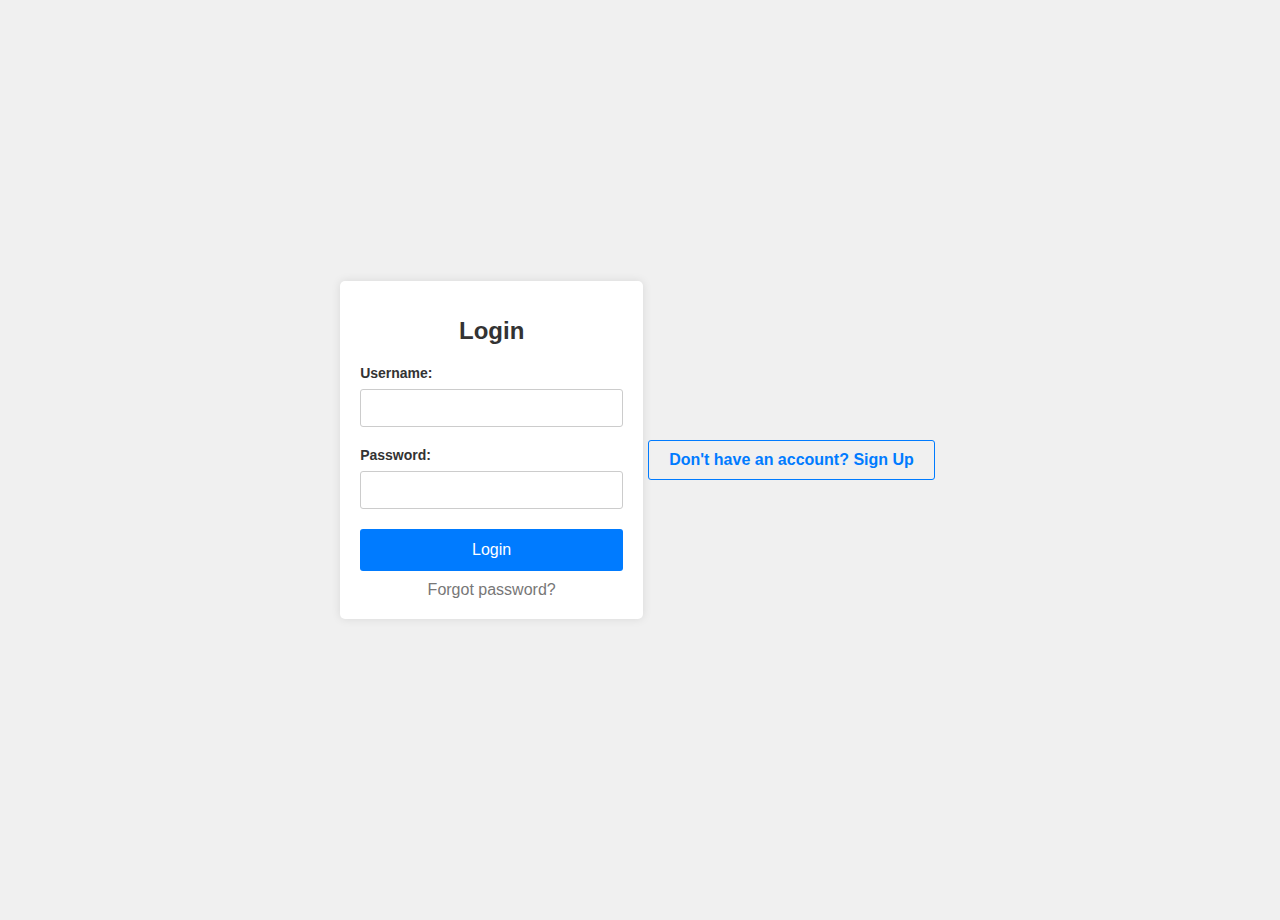
<file: index.html>
<!DOCTYPE html>
<html lang="en">
<head>
    <meta charset="UTF-8">
    <meta name="viewport" content="width=device-width, initial-scale=1.0">
    <title>Login</title>
    <link rel="stylesheet" href="login.css">
</head>
<body>
    <div class="container">
        <div id="loginFormContainer">
            <h1>Login</h1>
            <form id="loginForm">
                <label for="loginUsername">Username:</label>
                <input type="text" id="loginUsername" name="loginUsername" required>

                <label for="loginPassword">Password:</label>
                <input type="password" id="loginPassword" name="loginPassword" required>

                <button type="submit">Login</button>
            </form>
            <div id="loginMessage"></div>
            <div class="forgot-password">
                <a href="forgot_password.html">Forgot password?</a>
            </div>
        </div>
    </div>
    <div class="navigation">
        <a href="signup.html">Don't have an account? Sign Up</a>
    </div>
    <script src="script.js"></script>
</body>
</html>
</file>
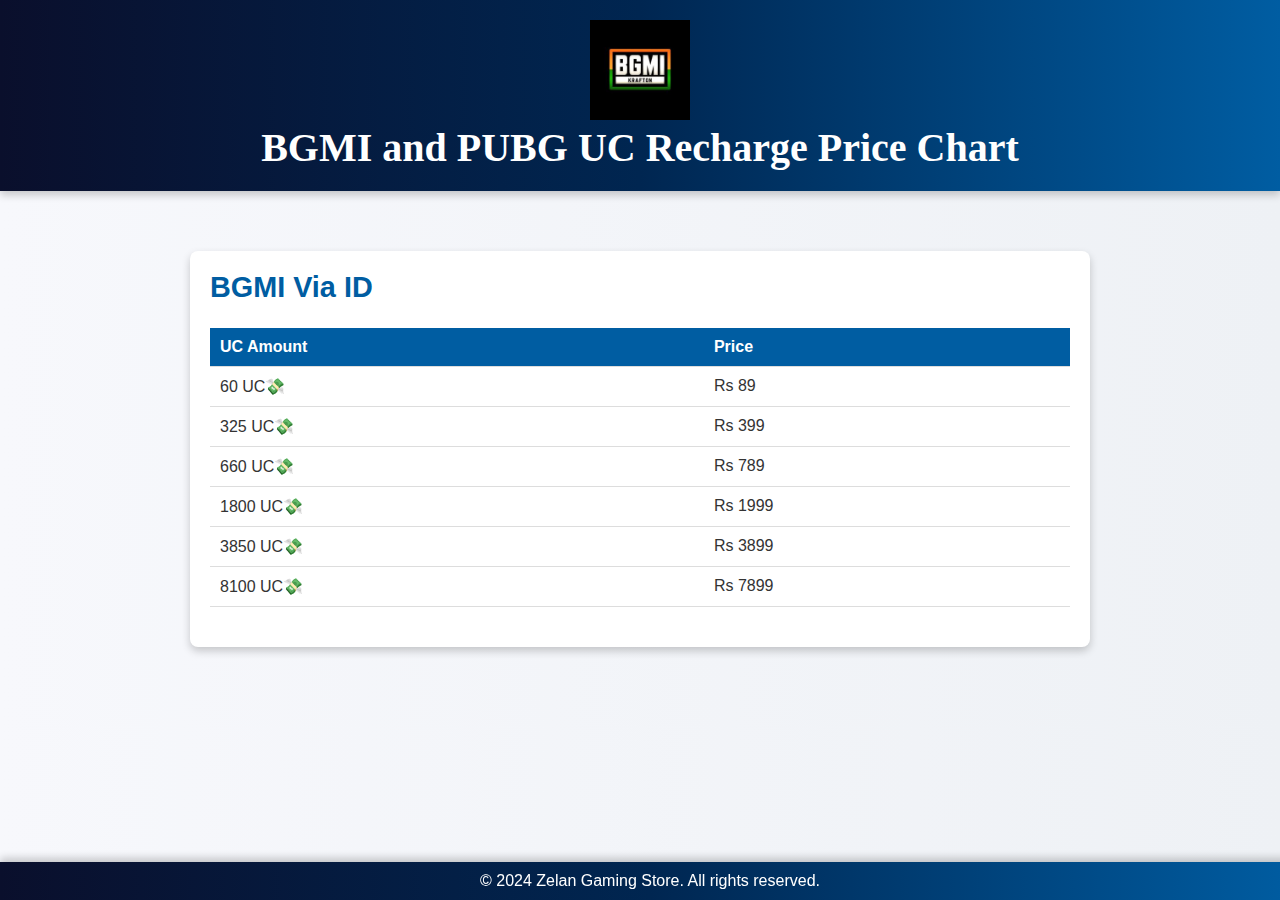
<file: bgmi (2).html>
<!DOCTYPE html>
<html lang="en">
<head>
  <meta charset="UTF-8">
  <meta name="viewport" content="width=device-width, initial-scale=1.0">
  <title>BGMI UC Recharge Price Chart</title>
  <link rel="stylesheet" type="text/css" href="bgmicss.css">
</head>
<body>
  <header>
    <img src="bgmi.jpg" alt="BGMI">
    <h1>BGMI and PUBG UC Recharge Price Chart</h1>
  </header>
  
  <main>
   
    <section>
      <h2> BGMI Via ID</h2>
      <table>
        <thead>
          <tr>
            <th>UC Amount</th>
            <th>Price</th>
          </tr>
        </thead>
        <tbody>
          <tr>
            <td>60 UC💸</td>
            <td>Rs 89</td>
          </tr>
          <tr>
            <td>325 UC💸</td>
            <td>Rs 399</td>
          </tr>
          <tr>
            <td>660 UC💸</td>
            <td>Rs 789</td>
          </tr>
          <tr>
            <td>1800 UC💸</td>
            <td>Rs 1999</td>
          </tr>
          <tr>
            <td>3850 UC💸</td>
            <td>Rs 3899</td>
          </tr>
          <tr>
            <td>8100 UC💸</td>
            <td>Rs 7899</td>
          </tr>
        </tbody>
      </table>
    </section>
  </main>

  <footer>
    <p>&copy; 2024 Zelan Gaming Store. All rights reserved.</p>
  </footer>
</body>
</html>
</file>
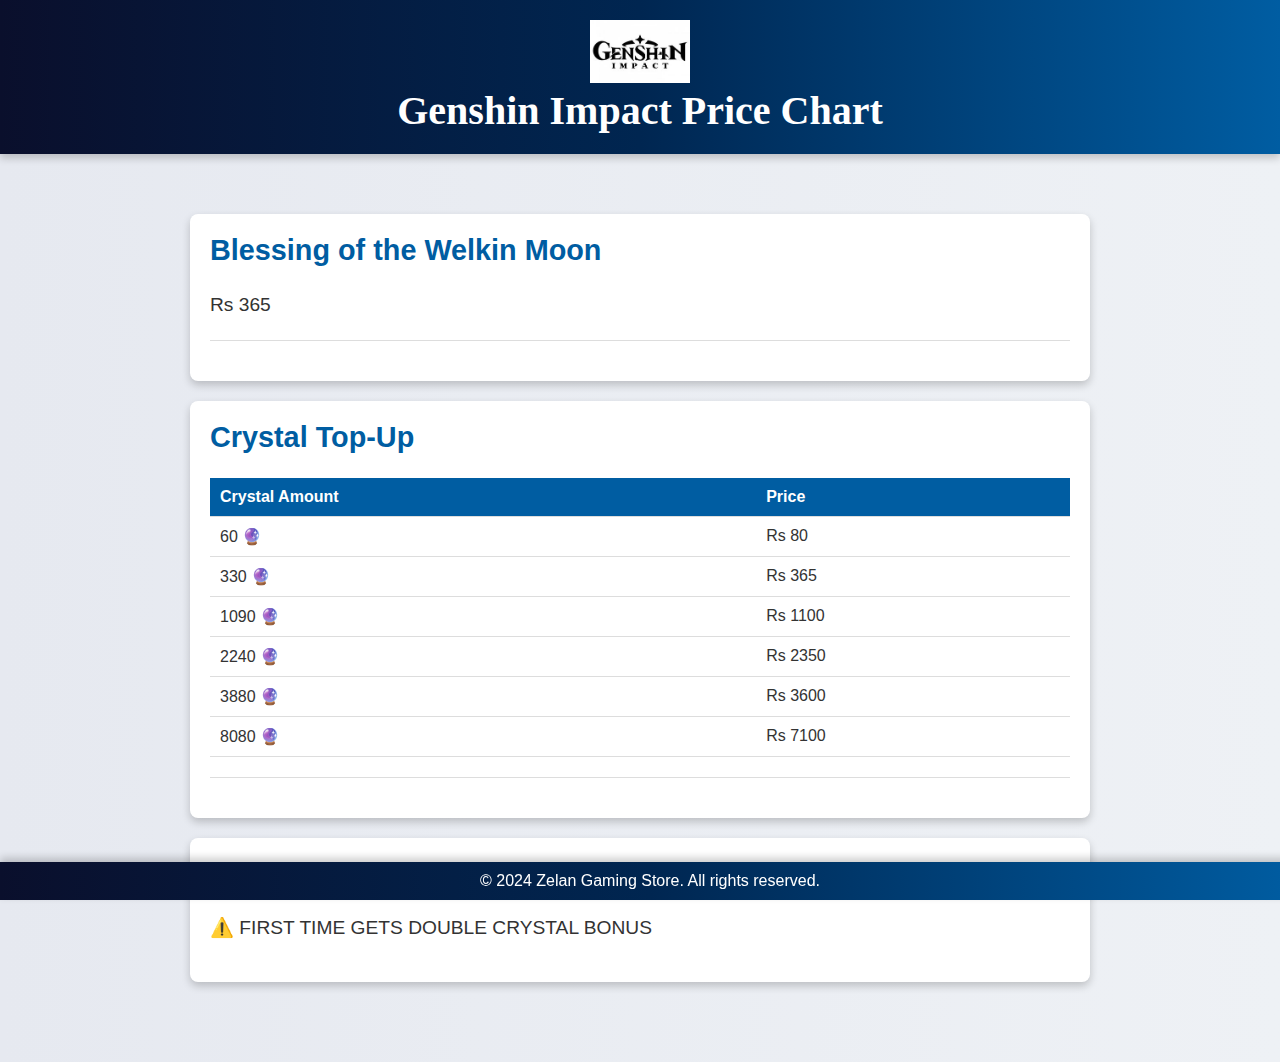
<file: Genshin Impact.html>
<!DOCTYPE html>
<html lang="en">
<head>
  <meta charset="UTF-8">
  <meta name="viewport" content="width=device-width, initial-scale=1.0">
  <title>Genshin Impact Price Chart</title>
  <link rel="stylesheet" type="text/css" href="genscss.css">
</head>
<body>
  <header>
    <img src="genshin.jpg" alt="Genshin Impact">
    <h1>Genshin Impact Price Chart</h1>
  </header>
  
  <main>
    <section>
      <h2>Blessing of the Welkin Moon</h2>
      <p>Rs 365</p>
      <hr>
    </section>

    <section>
      <h2>Crystal Top-Up</h2>
      <table>
        <thead>
          <tr>
            <th>Crystal Amount</th>
            <th>Price</th>
          </tr>
        </thead>
        <tbody>
          <tr>
            <td>60 🔮</td>
            <td>Rs 80</td>
          </tr>
          <tr>
            <td>330 🔮</td>
            <td>Rs 365</td>
          </tr>
          <tr>
            <td>1090 🔮</td>
            <td>Rs 1100</td>
          </tr>
          <tr>
            <td>2240 🔮</td>
            <td>Rs 2350</td>
          </tr>
          <tr>
            <td>3880 🔮</td>
            <td>Rs 3600</td>
          </tr>
          <tr>
            <td>8080 🔮</td>
            <td>Rs 7100</td>
          </tr>
        </tbody>
      </table>
      <hr>
    </section>

    <section>
      <h2>Note</h2>
      <p>⚠️ FIRST TIME GETS DOUBLE CRYSTAL BONUS</p>
    </section>
  </main>

  <footer>
    <p>&copy; 2024 Zelan Gaming Store. All rights reserved.</p>
  </footer>
</body>
</html>
</file>
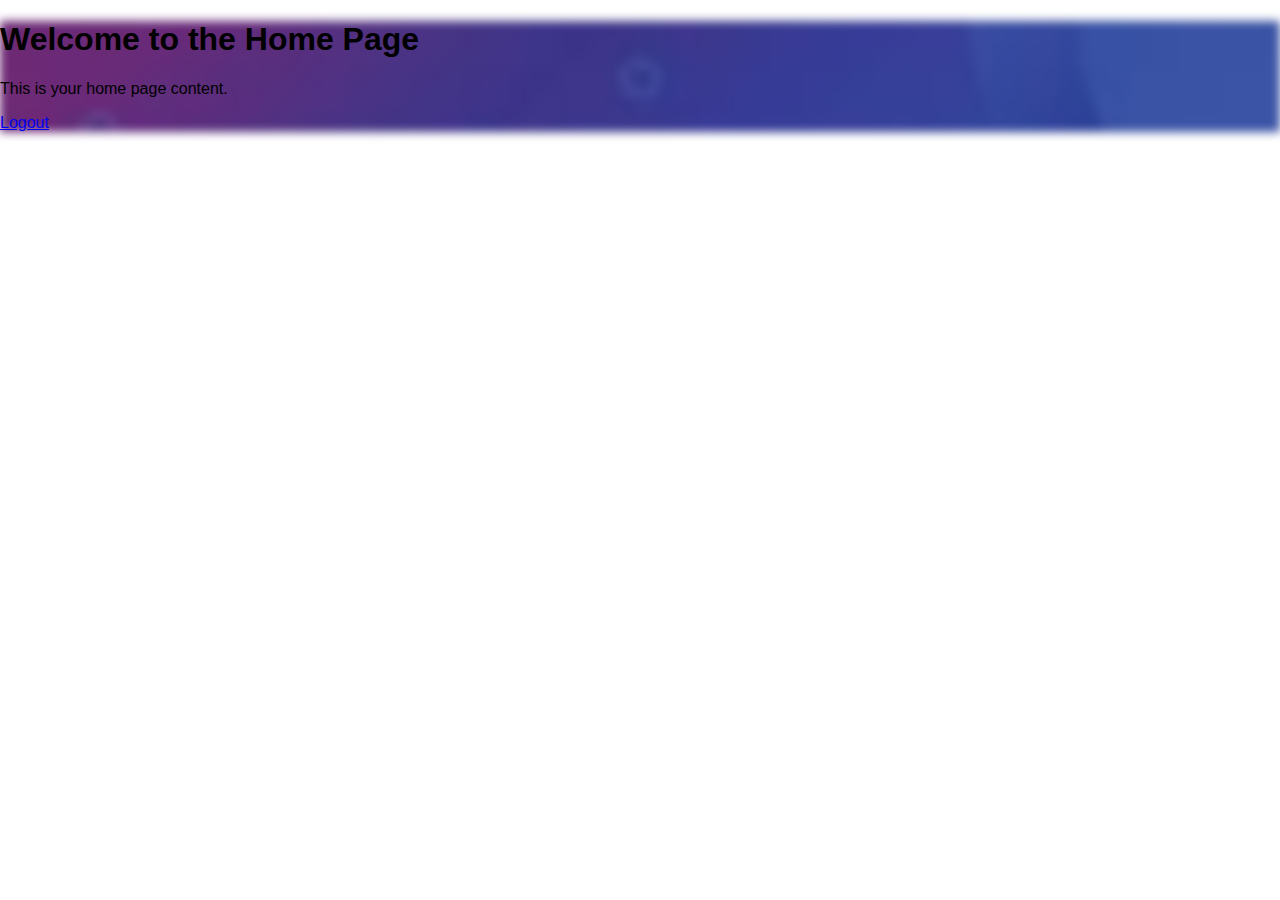
<file: home.html>
<!DOCTYPE html>
<html lang="en">
<head>
    <meta charset="UTF-8">
    <meta name="viewport" content="width=device-width, initial-scale=1.0">
    <title>Home</title>
    <link rel="stylesheet" href="styles.css">
</head>
<body>
    <div class="container">
        <h1>Welcome to the Home Page</h1>
        <p>This is your home page content.</p>
        <a href="login.html">Logout</a>
    </div>
</body>
</html>
</file>
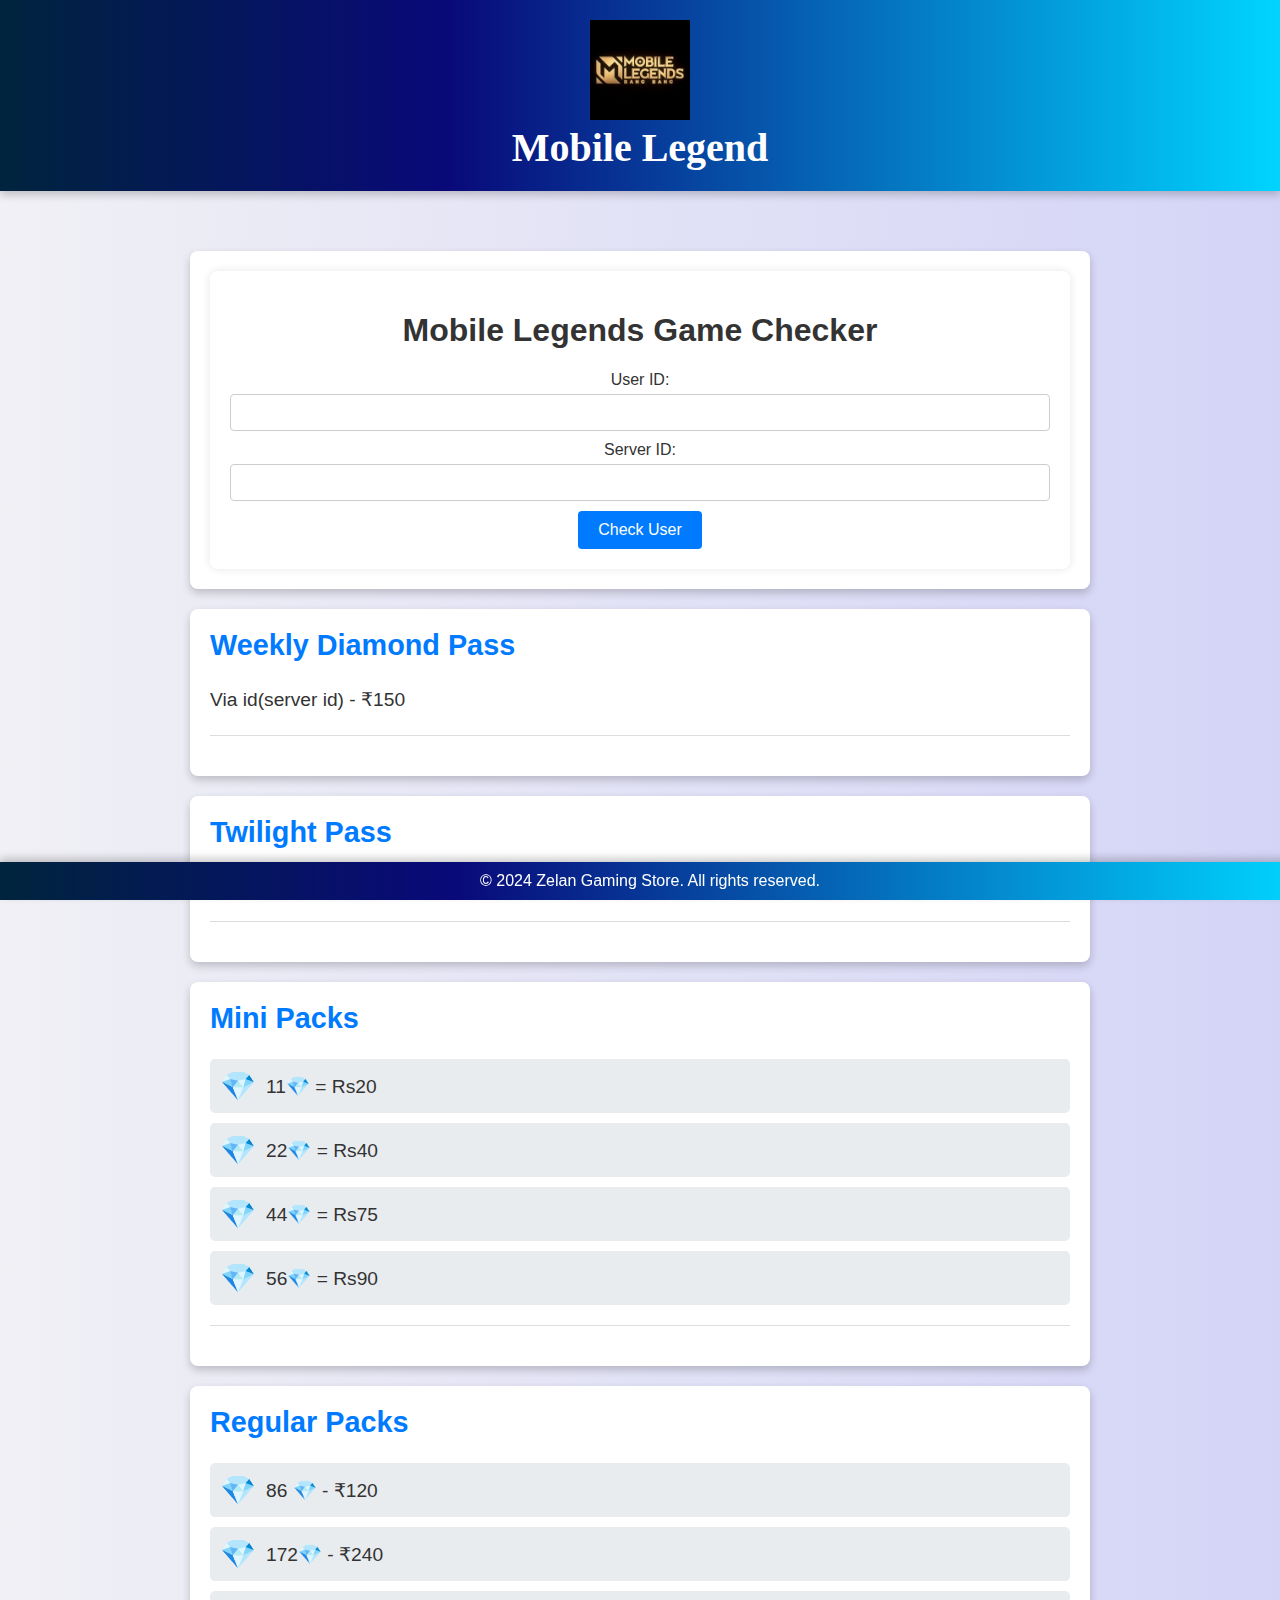
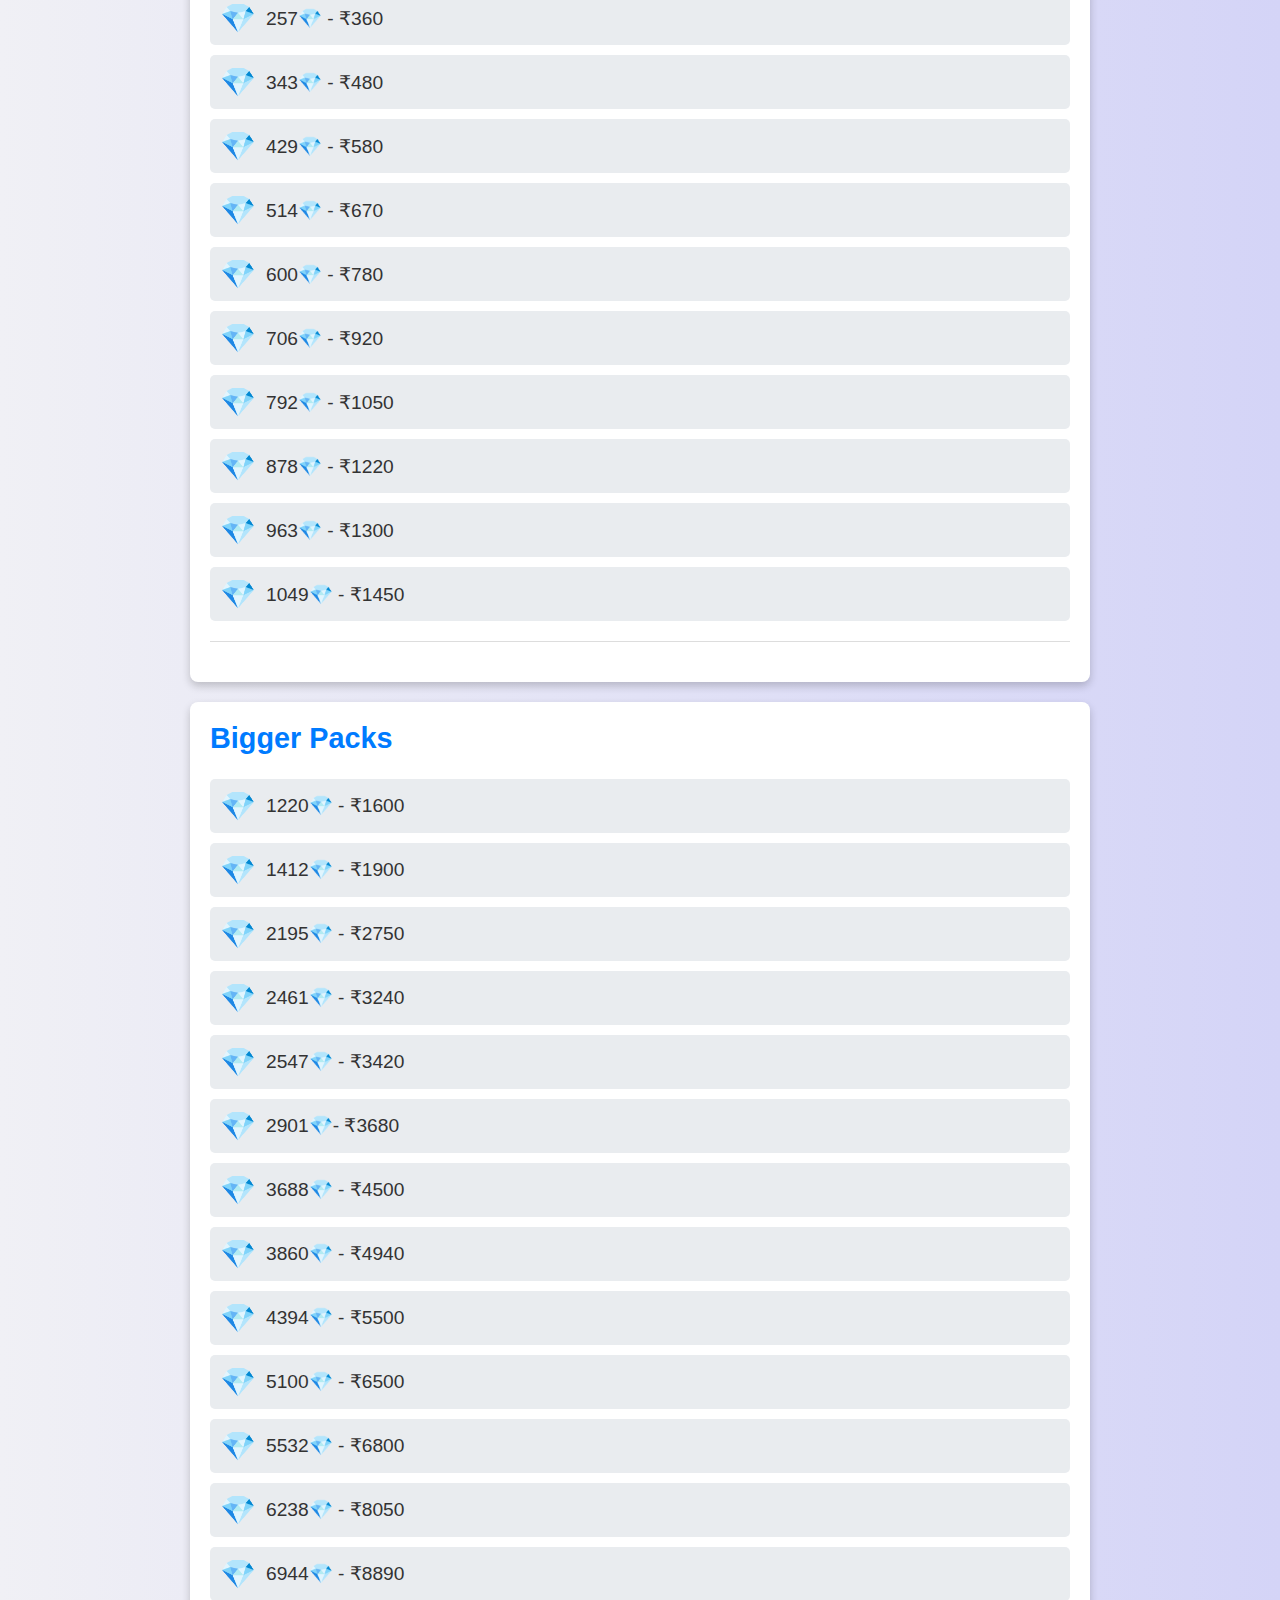
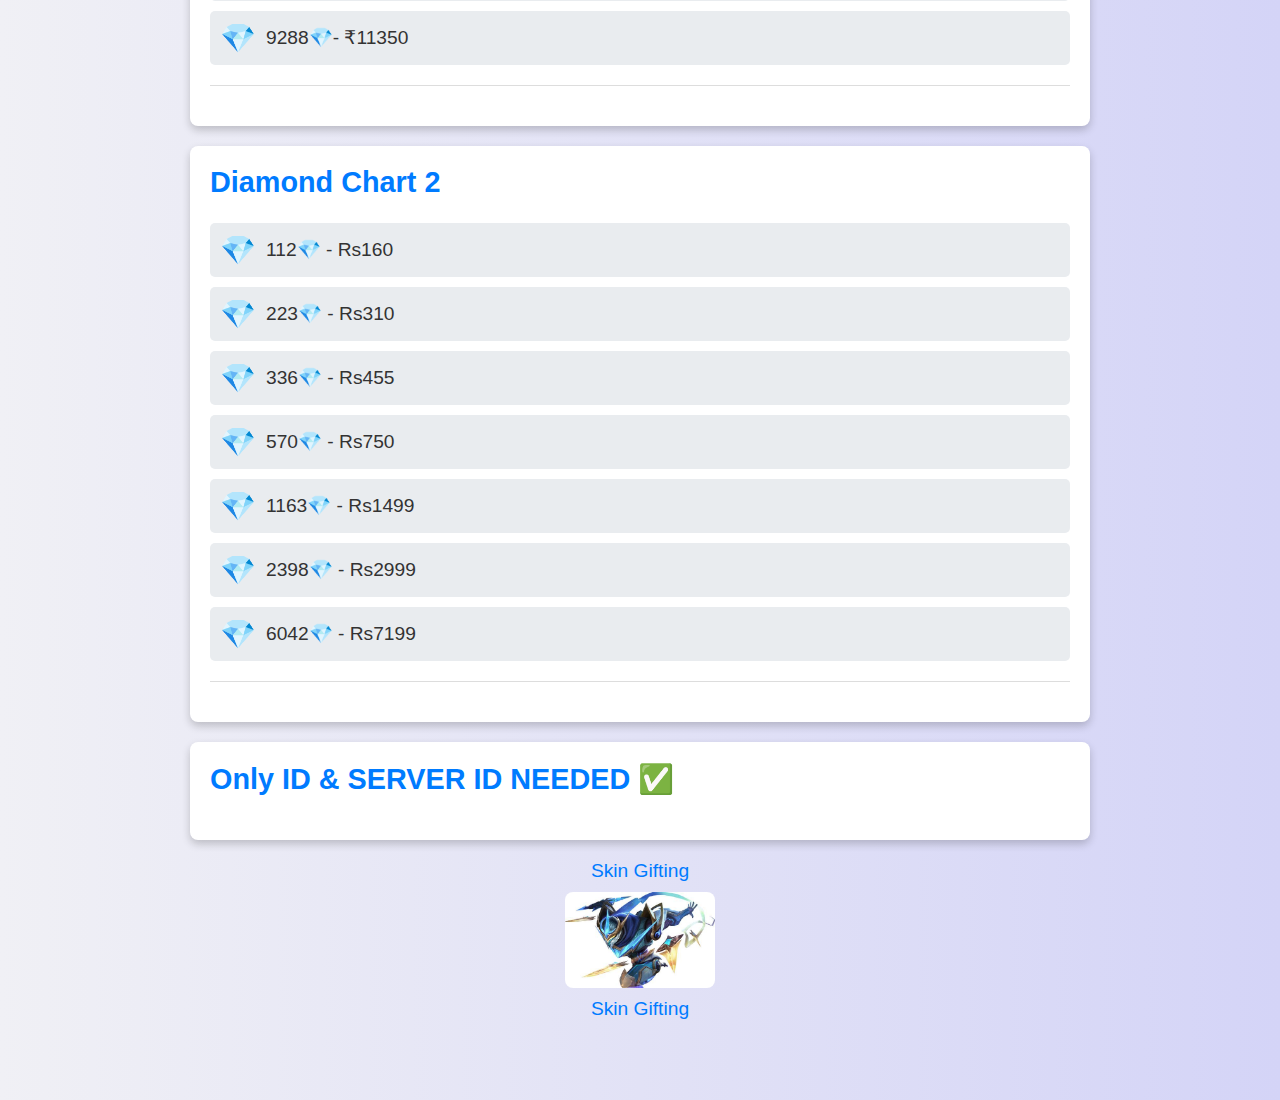
<file: mobile legend.html>
<!DOCTYPE html>
<html lang="en">
<head>
  <meta charset="UTF-8">
  <meta name="viewport" content="width=device-width, initial-scale=1.0">
  <title>Mobile Legends</title>
  <link rel="stylesheet" type="text/css" href="lop.css">
</head>
<body>
  <header>
    <img src="ml.jpg" alt="mobile legend"><h1>Mobile Legend</h1>
  </header>
  
  <main>
    <section>
      <div class="container">
        <h1>Mobile Legends Game Checker</h1>
        <form id="gameCheckerForm">
            <label for="userId">User ID:</label>
            <input type="text" id="userId" name="userId" required>

            <label for="serverId">Server ID:</label>
            <input type="text" id="serverId" name="serverId" required>

            <button type="submit">Check User</button>
        </form>
        <div id="result"></div>
    </div>
    </section>

    <section>
      <h2>Weekly Diamond Pass</h2>
      <p>Via id(server id) - ₹150</p>
      <hr>
    </section>

    <section>
      <h2>Twilight Pass</h2>
      <p>Twilight Pass = Rs770</p>
      <hr>
    </section>

    <section>
      <h2>Mini Packs</h2>
      <ul>
        <li>11💎 = Rs20</li>
        <li>22💎 = Rs40</li>
        <li>44💎 = Rs75</li>
        <li>56💎 = Rs90</li>
      </ul>
      <hr>
    </section>

    <section>
      <h2>Regular Packs</h2>
      <ul>
        <li>86 💎 - ₹120</li>
        <li>172💎 - ₹240</li>
        <li>257💎 - ₹360</li>
        <li>343💎 - ₹480</li>
        <li>429💎 - ₹580</li>
        <li>514💎 - ₹670</li>
        <li>600💎 - ₹780</li>
        <li>706💎 - ₹920</li>
        <li>792💎 - ₹1050</li>
        <li>878💎 - ₹1220</li>
        <li>963💎 - ₹1300</li>
        <li>1049💎 - ₹1450</li>
      </ul>
      <hr>
    </section>

    <section>
      <h2>Bigger Packs</h2>
      <ul>
        <li>1220💎 - ₹1600</li>
        <li>1412💎 - ₹1900</li>
        <li>2195💎 - ₹2750</li>
        <li>2461💎 - ₹3240</li>
        <li>2547💎 - ₹3420</li>
        <li>2901💎- ₹3680</li>
        <li>3688💎 - ₹4500</li>
        <li>3860💎 - ₹4940</li>
        <li>4394💎 - ₹5500</li>
        <li>5100💎 - ₹6500</li>
        <li>5532💎 - ₹6800</li>
        <li>6238💎 - ₹8050</li>
        <li>6944💎 - ₹8890</li>
        <li>9288💎- ₹11350</li>
      </ul>
      <hr>
    </section>

    <section>
      <h2>Diamond Chart 2</h2>
      <ul>
        <li>112💎 - Rs160</li>
        <li>223💎 - Rs310</li>
        <li>336💎 - Rs455</li>
        <li>570💎 - Rs750</li>
        <li>1163💎 - Rs1499</li>
        <li>2398💎 - Rs2999</li>
        <li>6042💎 - Rs7199</li>
      </ul>
      <hr>
    </section>
    

    <section>
      <h2>Only ID & SERVER ID NEEDED ✅</h2>
    </section>

    
    <a href="skin gifting.html" class="skin-link">Skin Gifting<img src="skin.jpg" class="skinp"> Skin Gifting</a>

  </main>
  <script src="idcheck.js"></script>

  <footer>
    <p>&copy; 2024 Zelan Gaming Store. All rights reserved.</p>
  </footer>
</body>
</html>
</file>
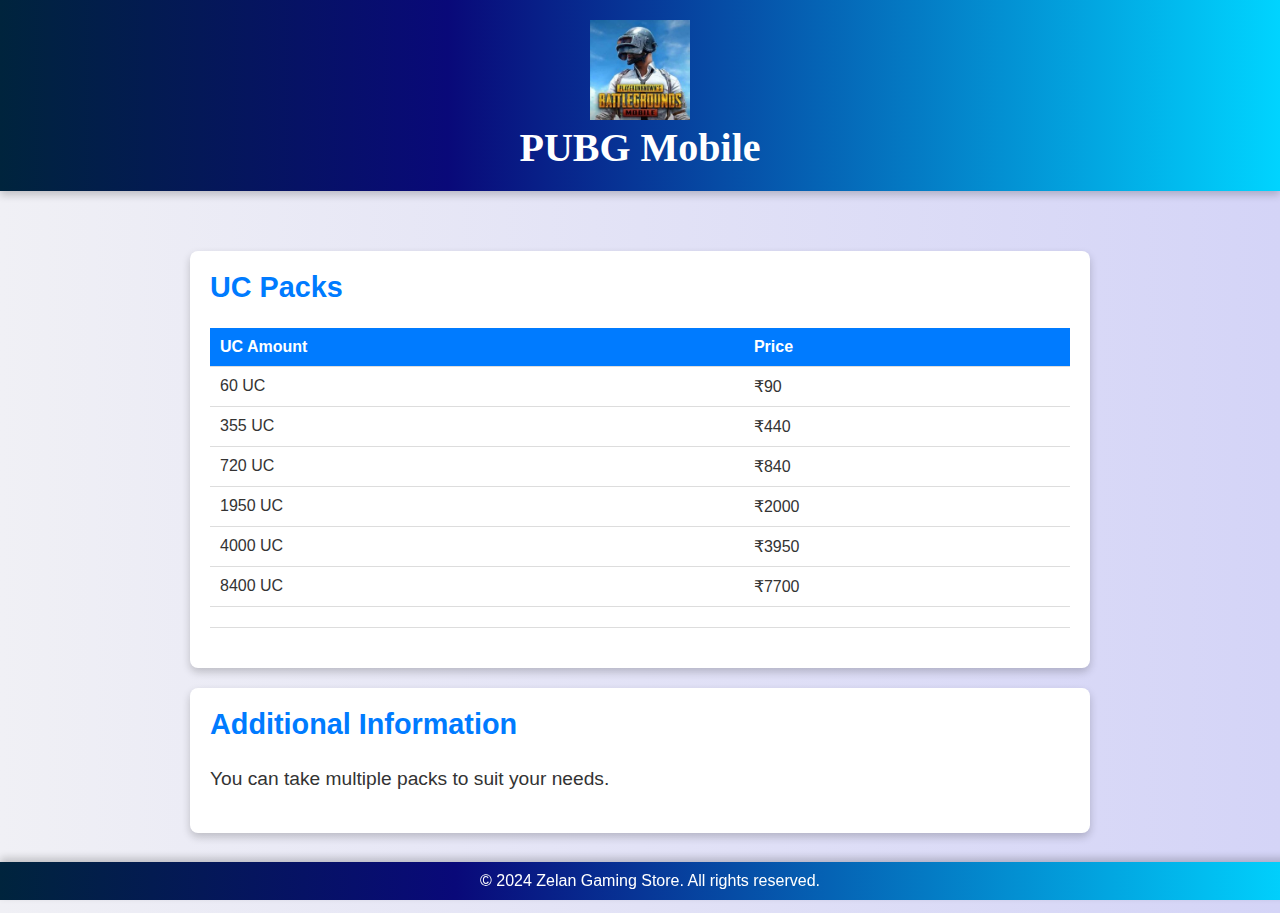
<file: pubg.html>
<!DOCTYPE html>
<html lang="en">
<head>
  <meta charset="UTF-8">
  <meta name="viewport" content="width=device-width, initial-scale=1.0">
  <title>Pubg Mobile</title>
  <link rel="stylesheet" type="text/css" href="pubcss.css">
</head>
<body>
  <header>
    <img src="pubg.jpg" alt="PUBG"><h1>PUBG Mobile</h1>
  </header>

  <main>
    <section>
      <h2>UC Packs</h2>
      <table>
        <thead>
          <tr>
            <th>UC Amount</th>
            <th>Price</th>
          </tr>
        </thead>
        <tbody>
          <tr>
            <td>60 UC</td>
            <td>₹90</td>
          </tr>
          <tr>
            <td>355 UC</td>
            <td>₹440</td>
          </tr>
          <tr>
            <td>720 UC</td>
            <td>₹840</td>
          </tr>
          <tr>
            <td>1950 UC</td>
            <td>₹2000</td>
          </tr>
          <tr>
            <td>4000 UC</td>
            <td>₹3950</td>
          </tr>
          <tr>
            <td>8400 UC</td>
            <td>₹7700</td>
          </tr>
        </tbody>
      </table>
      <hr>
    </section>

    <section>
      <h2>Additional Information</h2>
      <p>You can take multiple packs to suit your needs.</p>
    </section>
  </main>

  <footer>
    <p>&copy; 2024 Zelan Gaming Store. All rights reserved.</p>
  </footer>
</body>
</html>
</file>
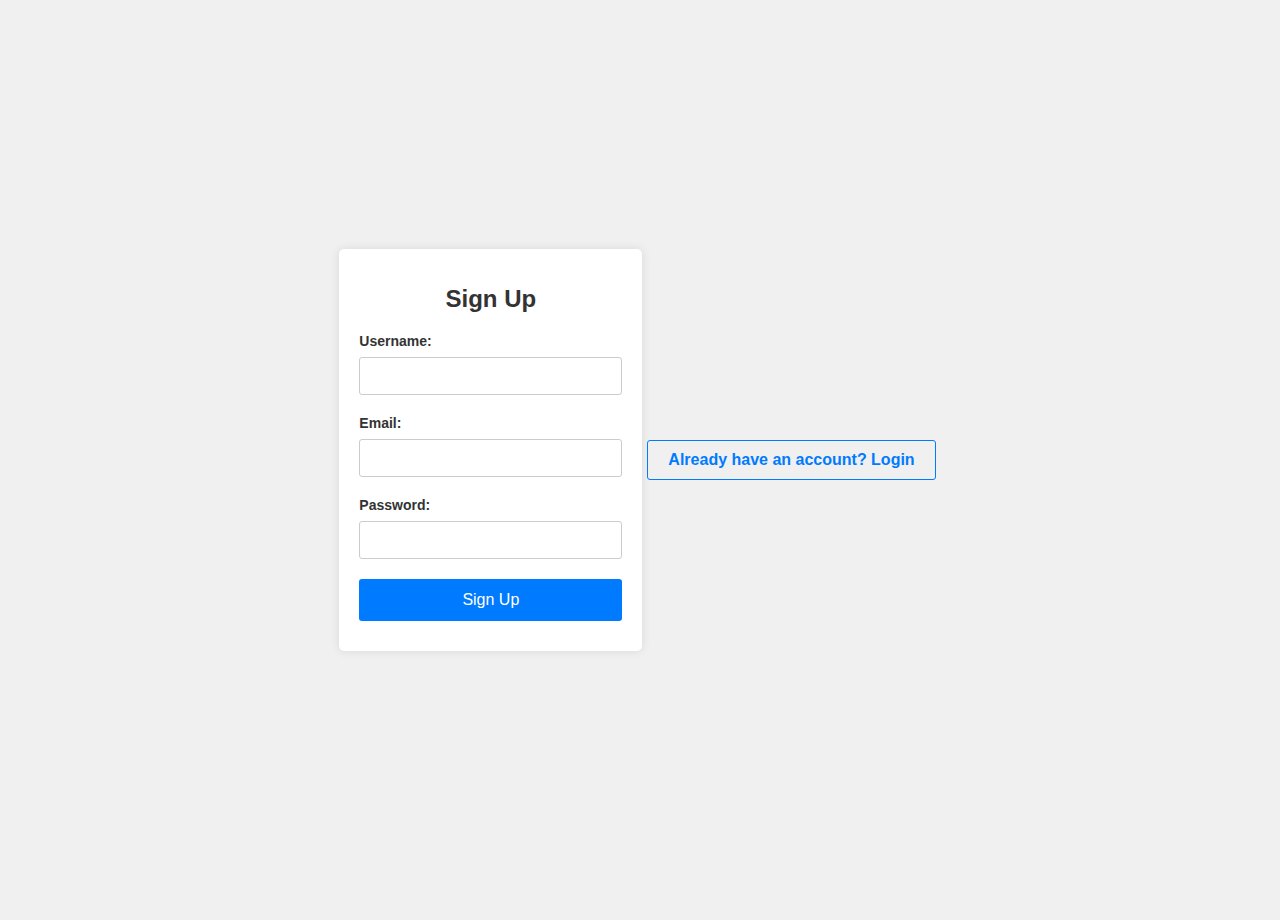
<file: signup.html>
<!DOCTYPE html>
<html lang="en">
<head>
    <meta charset="UTF-8">
    <meta name="viewport" content="width=device-width, initial-scale=1.0">
    <title>Sign Up</title>
    <link rel="stylesheet" href="login.css">
</head>
<body>
    <div class="container">
        <div id="signupFormContainer">
            <h1>Sign Up</h1>
            <form id="signupForm">
                <label for="signupUsername">Username:</label>
                <input type="text" id="signupUsername" name="signupUsername" required>

                <label for="signupEmail">Email:</label>
                <input type="email" id="signupEmail" name="signupEmail" required>

                <label for="signupPassword">Password:</label>
                <input type="password" id="signupPassword" name="signupPassword" required>

                <button type="submit">Sign Up</button>
            </form>
            <div id="signupMessage"></div>
        </div>
    </div>
    <div class="navigation">
        <a href="index.html">Already have an account? Login</a>
    </div>
    <script src="script.js"></script>
</body>
</html>
</file>
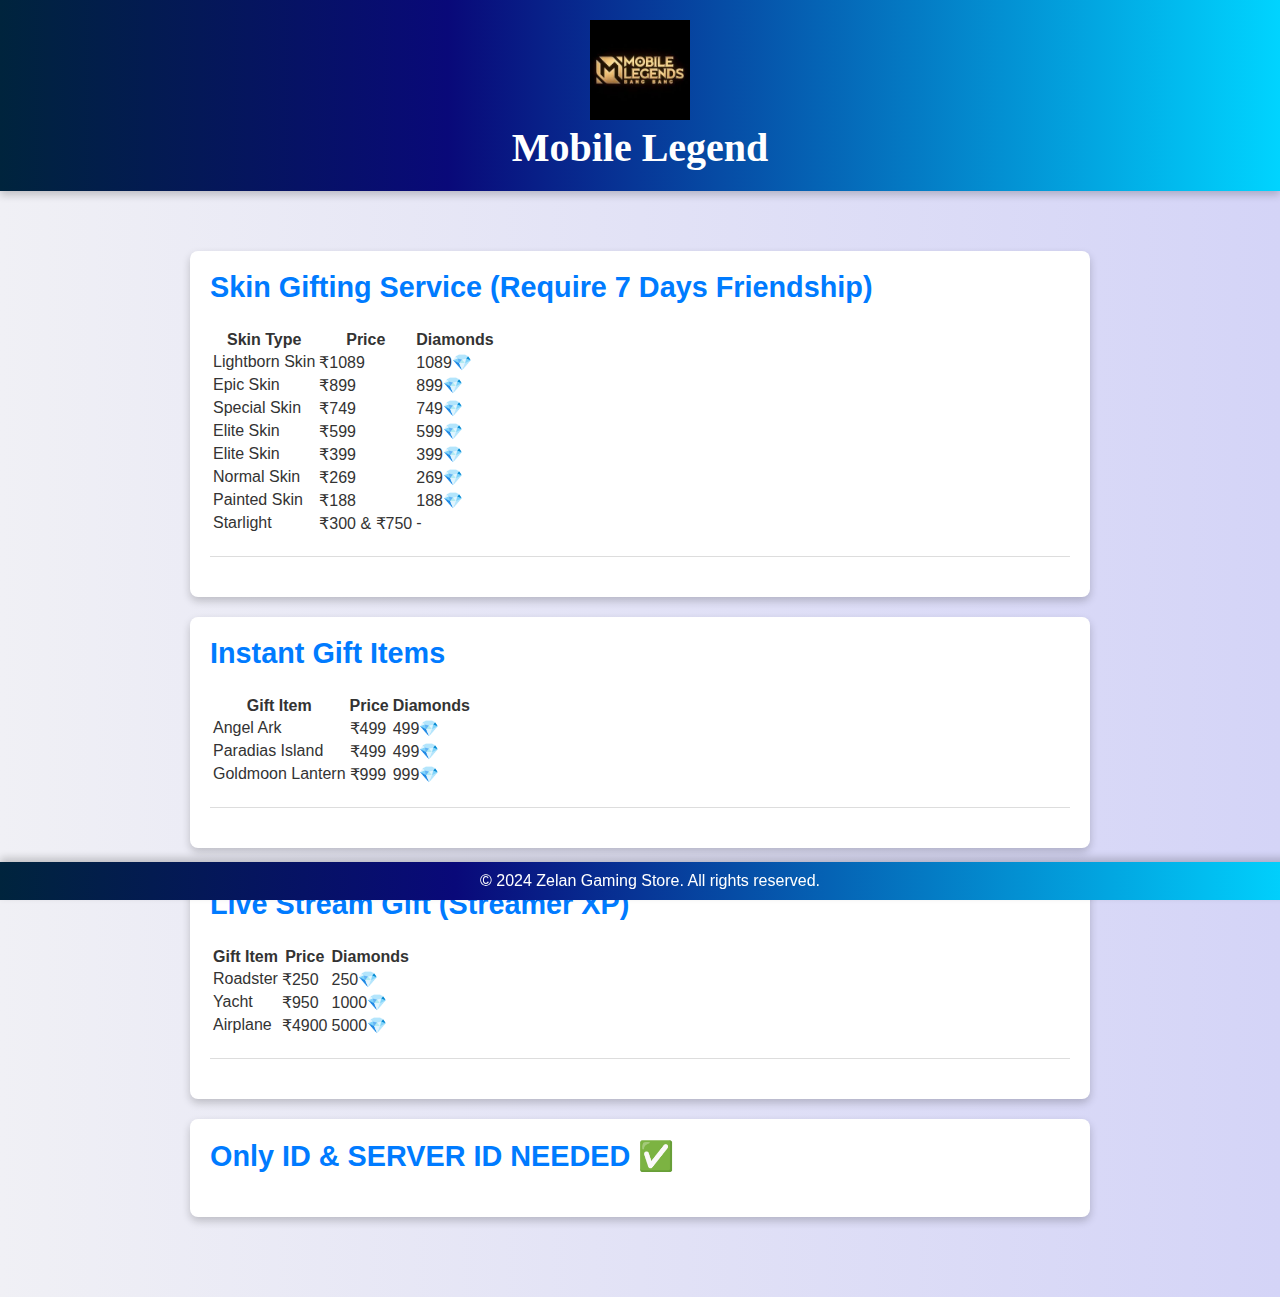
<file: skin gifting.html>
<!DOCTYPE html>
<html lang="en">
<head>
  <meta charset="UTF-8">
  <meta name="viewport" content="width=device-width, initial-scale=1.0">
  <title>Skin Gifting Service Price Chart</title>
  <link rel="stylesheet" type="text/css" href="lop.css">
</head>
<body>
  <header>
    <img src="ml.jpg" alt="mobile legend"><h1>Mobile Legend</h1>
  </header>
  
  <main>
    <section>
      <h2>Skin Gifting Service (Require 7 Days Friendship)</h2>
      <table>
        <thead>
          <tr>
            <th>Skin Type</th>
            <th>Price</th>
            <th>Diamonds</th>
          </tr>
        </thead>
        <tbody>
          <tr>
            <td>Lightborn Skin</td>
            <td>₹1089</td>
            <td>1089💎</td>
          </tr>
          <tr>
            <td>Epic Skin</td>
            <td>₹899</td>
            <td>899💎</td>
          </tr>
          <tr>
            <td>Special Skin</td>
            <td>₹749</td>
            <td>749💎</td>
          </tr>
          <tr>
            <td>Elite Skin</td>
            <td>₹599</td>
            <td>599💎</td>
          </tr>
          <tr>
            <td>Elite Skin</td>
            <td>₹399</td>
            <td>399💎</td>
          </tr>
          <tr>
            <td>Normal Skin</td>
            <td>₹269</td>
            <td>269💎</td>
          </tr>
          <tr>
            <td>Painted Skin</td>
            <td>₹188</td>
            <td>188💎</td>
          </tr>
          <tr>
            <td>Starlight</td>
            <td>₹300 & ₹750</td>
            <td>-</td>
          </tr>
        </tbody>
      </table>
      <hr>
    </section>

    <section>
      <h2>Instant Gift Items</h2>
      <table>
        <thead>
          <tr>
            <th>Gift Item</th>
            <th>Price</th>
            <th>Diamonds</th>
          </tr>
        </thead>
        <tbody>
          <tr>
            <td>Angel Ark</td>
            <td>₹499</td>
            <td>499💎</td>
          </tr>
          <tr>
            <td>Paradias Island</td>
            <td>₹499</td>
            <td>499💎</td>
          </tr>
          <tr>
            <td>Goldmoon Lantern</td>
            <td>₹999</td>
            <td>999💎</td>
          </tr>
        </tbody>
      </table>
      <hr>
    </section>

    <section>
      <h2>Live Stream Gift (Streamer XP)</h2>
      <table>
        <thead>
          <tr>
            <th>Gift Item</th>
            <th>Price</th>
            <th>Diamonds</th>
          </tr>
        </thead>
        <tbody>
          <tr>
            <td>Roadster</td>
            <td>₹250</td>
            <td>250💎</td>
          </tr>
          <tr>
            <td>Yacht</td>
            <td>₹950</td>
            <td>1000💎</td>
          </tr>
          <tr>
            <td>Airplane</td>
            <td>₹4900</td>
            <td>5000💎</td>
          </tr>
        </tbody>
      </table>
      <hr>
    </section>

    <section>
      <h2>Only ID & SERVER ID NEEDED ✅</h2>
    </section>
  </main>

  <footer>
    <p>&copy; 2024 Zelan Gaming Store. All rights reserved.</p>
  </footer>
</body>
</html>
</file>
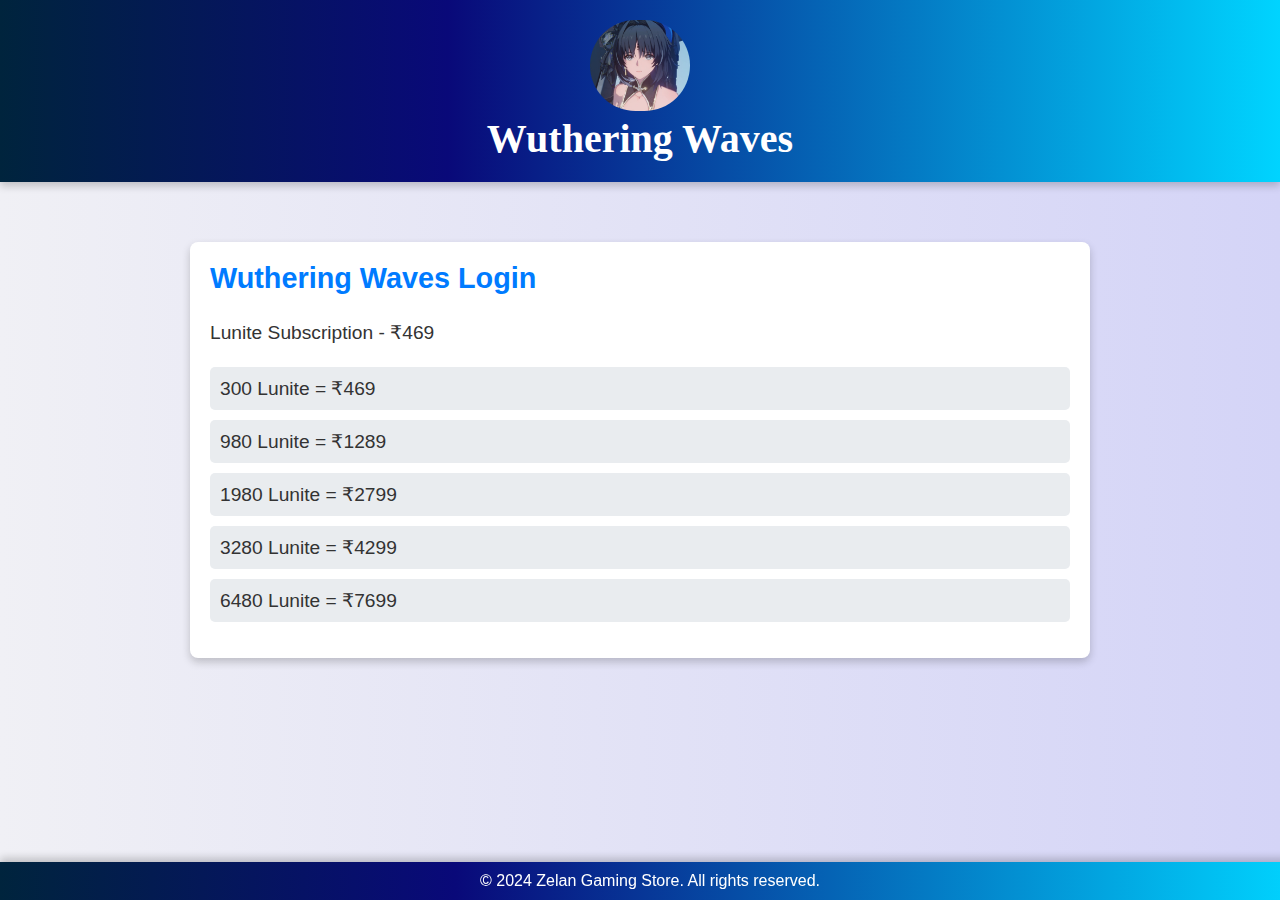
<file: wuthering.html>
<!DOCTYPE html>
<html lang="en">
<head>
  <meta charset="UTF-8">
  <meta name="viewport" content="width=device-width, initial-scale=1.0">
  <title>Mobile Legends</title>
  <link rel="stylesheet" type="text/css" href="wuthercss.css">
</head>
<body>
  <header>
    <img src="weather waves.jpg" alt="mobile legend"><h1>Wuthering Waves</h1>
  </header>

<main>
    <section>
        <h2>Wuthering Waves Login</h2>
        <p>Lunite Subscription   -   ₹469 </p>
        <ul>
            <li>300 Lunite = ₹469</li>
            <li>980 Lunite = ₹1289 </li>
            <li>1980 Lunite = ₹2799 </li>
            <li>3280 Lunite = ₹4299 </li>
            <li>6480 Lunite = ₹7699 </li>
        </ul>
    </section>
</main>


<footer>
    <p>&copy; 2024 Zelan Gaming Store. All rights reserved.</p>
  </footer>
</body>
</html>
</file>
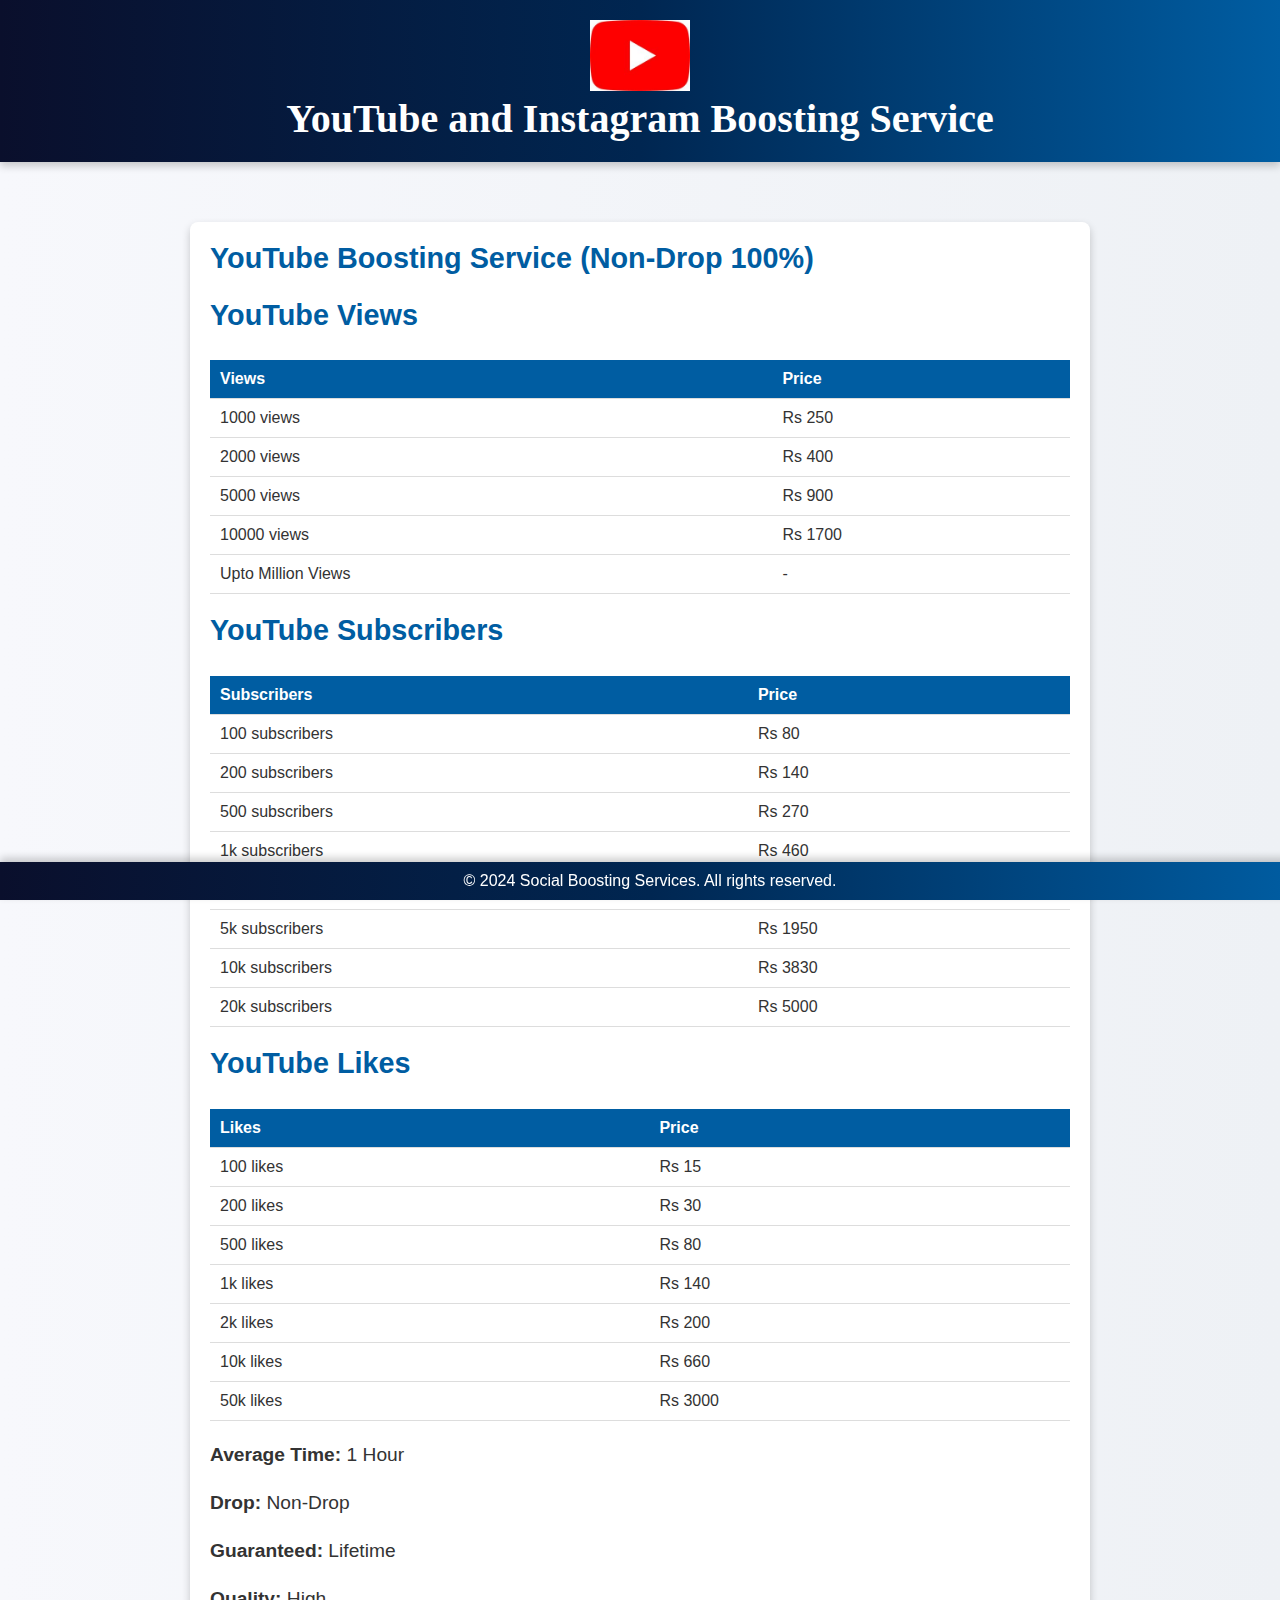
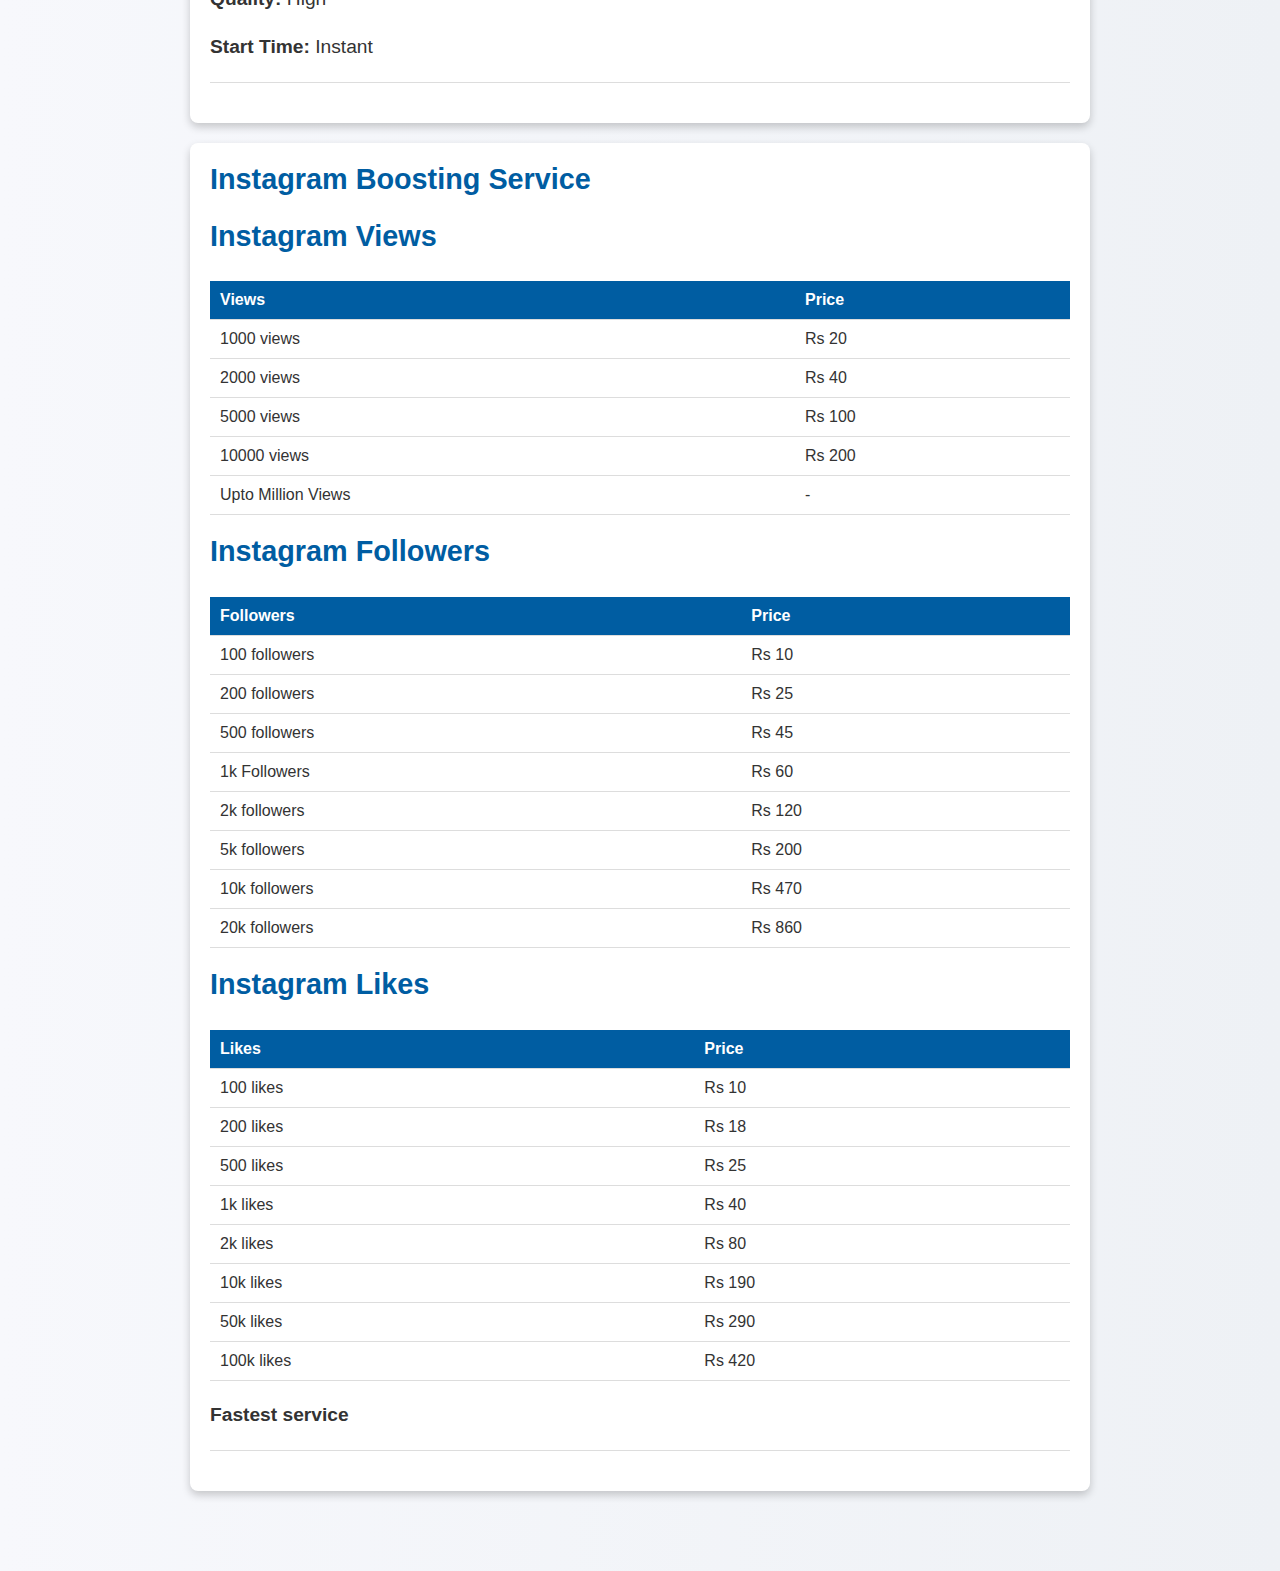
<file: yt.html>
<!DOCTYPE html>
<html lang="en">
<head>
  <meta charset="UTF-8">
  <meta name="viewport" content="width=device-width, initial-scale=1.0">
  <title>YouTube and Instagram Boosting Service</title>
  <link rel="stylesheet" type="text/css" href="ytcs.css">
</head>
<body>
  <header>
    <img src="yt.jpg" alt="Social Boost">
    <h1>YouTube and Instagram Boosting Service</h1>
  </header>
  
  <main>
    <section>
      <h2>YouTube Boosting Service (Non-Drop 100%)</h2>
      <h3>YouTube Views</h3>
      <table>
        <thead>
          <tr>
            <th>Views</th>
            <th>Price</th>
          </tr>
        </thead>
        <tbody>
          <tr>
            <td>1000 views</td>
            <td>Rs 250</td>
          </tr>
          <tr>
            <td>2000 views</td>
            <td>Rs 400</td>
          </tr>
          <tr>
            <td>5000 views</td>
            <td>Rs 900</td>
          </tr>
          <tr>
            <td>10000 views</td>
            <td>Rs 1700</td>
          </tr>
          <tr>
            <td>Upto Million Views</td>
            <td>-</td>
          </tr>
        </tbody>
      </table>

      <h3>YouTube Subscribers</h3>
      <table>
        <thead>
          <tr>
            <th>Subscribers</th>
            <th>Price</th>
          </tr>
        </thead>
        <tbody>
          <tr>
            <td>100 subscribers</td>
            <td>Rs 80</td>
          </tr>
          <tr>
            <td>200 subscribers</td>
            <td>Rs 140</td>
          </tr>
          <tr>
            <td>500 subscribers</td>
            <td>Rs 270</td>
          </tr>
          <tr>
            <td>1k subscribers</td>
            <td>Rs 460</td>
          </tr>
          <tr>
            <td>2k subscribers</td>
            <td>Rs 820</td>
          </tr>
          <tr>
            <td>5k subscribers</td>
            <td>Rs 1950</td>
          </tr>
          <tr>
            <td>10k subscribers</td>
            <td>Rs 3830</td>
          </tr>
          <tr>
            <td>20k subscribers</td>
            <td>Rs 5000</td>
          </tr>
        </tbody>
      </table>

      <h3>YouTube Likes</h3>
      <table>
        <thead>
          <tr>
            <th>Likes</th>
            <th>Price</th>
          </tr>
        </thead>
        <tbody>
          <tr>
            <td>100 likes</td>
            <td>Rs 15</td>
          </tr>
          <tr>
            <td>200 likes</td>
            <td>Rs 30</td>
          </tr>
          <tr>
            <td>500 likes</td>
            <td>Rs 80</td>
          </tr>
          <tr>
            <td>1k likes</td>
            <td>Rs 140</td>
          </tr>
          <tr>
            <td>2k likes</td>
            <td>Rs 200</td>
          </tr>
          <tr>
            <td>10k likes</td>
            <td>Rs 660</td>
          </tr>
          <tr>
            <td>50k likes</td>
            <td>Rs 3000</td>
          </tr>
        </tbody>
      </table>

      <p><strong>Average Time:</strong> 1 Hour</p>
      <p><strong>Drop:</strong> Non-Drop</p>
      <p><strong>Guaranteed:</strong> Lifetime</p>
      <p><strong>Quality:</strong> High</p>
      <p><strong>Start Time:</strong> Instant</p>
      <hr>
    </section>

    <section>
      <h2>Instagram Boosting Service</h2>
      <h3>Instagram Views</h3>
      <table>
        <thead>
          <tr>
            <th>Views</th>
            <th>Price</th>
          </tr>
        </thead>
        <tbody>
          <tr>
            <td>1000 views</td>
            <td>Rs 20</td>
          </tr>
          <tr>
            <td>2000 views</td>
            <td>Rs 40</td>
          </tr>
          <tr>
            <td>5000 views</td>
            <td>Rs 100</td>
          </tr>
          <tr>
            <td>10000 views</td>
            <td>Rs 200</td>
          </tr>
          <tr>
            <td>Upto Million Views</td>
            <td>-</td>
          </tr>
        </tbody>
      </table>

      <h3>Instagram Followers</h3>
      <table>
        <thead>
          <tr>
            <th>Followers</th>
            <th>Price</th>
          </tr>
        </thead>
        <tbody>
          <tr>
            <td>100 followers</td>
            <td>Rs 10</td>
          </tr>
          <tr>
            <td>200 followers</td>
            <td>Rs 25</td>
          </tr>
          <tr>
            <td>500 followers</td>
            <td>Rs 45</td>
          </tr>
          <tr>
            <td>1k Followers</td>
            <td>Rs 60</td>
          </tr>
          <tr>
            <td>2k followers</td>
            <td>Rs 120</td>
          </tr>
          <tr>
            <td>5k followers</td>
            <td>Rs 200</td>
          </tr>
          <tr>
            <td>10k followers</td>
            <td>Rs 470</td>
          </tr>
          <tr>
            <td>20k followers</td>
            <td>Rs 860</td>
          </tr>
        </tbody>
      </table>

      <h3>Instagram Likes</h3>
      <table>
        <thead>
          <tr>
            <th>Likes</th>
            <th>Price</th>
          </tr>
        </thead>
        <tbody>
          <tr>
            <td>100 likes</td>
            <td>Rs 10</td>
          </tr>
          <tr>
            <td>200 likes</td>
            <td>Rs 18</td>
          </tr>
          <tr>
            <td>500 likes</td>
            <td>Rs 25</td>
          </tr>
          <tr>
            <td>1k likes</td>
            <td>Rs 40</td>
          </tr>
          <tr>
            <td>2k likes</td>
            <td>Rs 80</td>
          </tr>
          <tr>
            <td>10k likes</td>
            <td>Rs 190</td>
          </tr>
          <tr>
            <td>50k likes</td>
            <td>Rs 290</td>
          </tr>
          <tr>
            <td>100k likes</td>
            <td>Rs 420</td>
          </tr>
        </tbody>
      </table>

      <p><strong>Fastest service</strong></p>
      <hr>
    </section>
  </main>

  <footer>
    <p>&copy; 2024 Social Boosting Services. All rights reserved.</p>
  </footer>
</body>
</html>
</file>
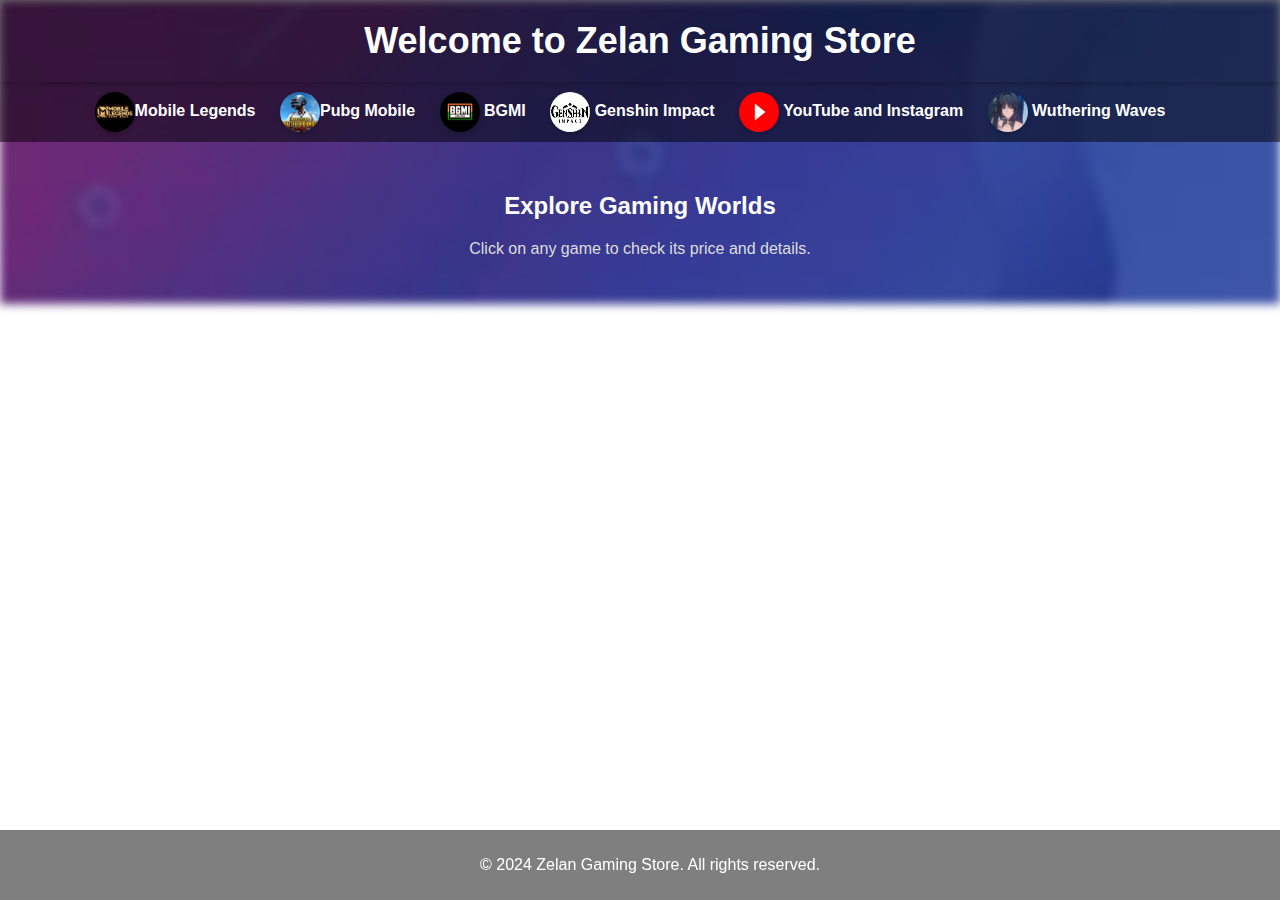
<file: zelan.html>
<!DOCTYPE html>
<html lang="en">
<head>
  <meta charset="UTF-8">
  <meta name="viewport" content="width=device-width, initial-scale=1.0">
  <title>Zelan Gaming Store</title>
  <link rel="stylesheet" type="text/css" href="styles.css">
</head>
<body>
  <header>
    <h1>Welcome to Zelan Gaming Store</h1>
  </header>
  
  <nav>
    <ul>
      <li><a href="mobile legend.html"><img src="ml.jpg" alt="Mobile Legends Logo">Mobile Legends</a></li>
      <li><a href="pubg.html"><img src="pubg.jpg" alt="Pubg MObile">Pubg Mobile</a></li>
      <li><a href="bgmi.html"><img src="bgmi.jpg" alt="BGMI"> BGMI</a></li>
      <li><a href="Genshin Impact.html"><img src="genshin.jpg" alt="Genshin Impact"> Genshin Impact</a></li>
      <li><a href="yt.html"><img src="yt.jpg" alt="YouTube"> YouTube and Instagram</a></li>
      <li><a href="wuthering.html"><img src="weather waves.jpg" alt="BGMI"> Wuthering Waves</a></li>
    </ul>
  </nav>

  <main>
    <h2>Explore Gaming Worlds</h2>
    <p>Click on any game to check its price and details.</p>
  </main>

  <footer>
    <p>&copy; 2024 Zelan Gaming Store. All rights reserved.</p>
  </footer>
</body>
</html>
</file>
<file: login.css>
body {
    font-family: Arial, sans-serif;
    background-color: #f0f0f0;
    display: flex;
    justify-content: center;
    align-items: center;
    height: 100vh;
    margin: 0;
}

.container {
    display: flex;
    justify-content: center;
    align-items: center;
    height: 100%;
    flex-direction: column;
    padding: 20px;
}

#signupFormContainer, #loginFormContainer {
    background-color: #ffffff;
    padding: 20px;
    border-radius: 5px;
    box-shadow: 0 0 10px rgba(0, 0, 0, 0.1);
    text-align: center;
    width: 100%;
    max-width: 320px;
    margin: 10px;
}

h1 {
    font-size: 24px;
    margin-bottom: 20px;
    color: #333333;
}

form {
    display: flex;
    flex-direction: column;
}

label {
    font-size: 14px;
    font-weight: bold;
    color: #333333;
    margin-bottom: 8px;
    text-align: left;
}

input[type="text"],
input[type="email"],
input[type="password"] {
    padding: 10px;
    margin-bottom: 20px;
    border: 1px solid #cccccc;
    border-radius: 3px;
    font-size: 14px;
}

button[type="submit"] {
    padding: 12px;
    border: none;
    background-color: #007bff;
    color: #ffffff;
    font-size: 16px;
    border-radius: 3px;
    cursor: pointer;
    transition: background-color 0.3s ease;
}

button[type="submit"]:hover {
    background-color: #0056b3;
}

#signupMessage, #loginMessage {
    margin-top: 10px;
    font-size: 14px;
    color: red;
}

.navigation {
    text-align: center;
    margin-top: 20px;
    display: flex;
    justify-content: center;
    flex-wrap: wrap;
}

.navigation a {
    text-decoration: none;
    color: #007bff;
    font-weight: bold;
    padding: 10px 20px;
    border: 1px solid #007bff;
    border-radius: 3px;
    transition: background-color 0.3s ease, color 0.3s ease;
    margin: 5px;
}

.navigation a:hover {
    background-color: #007bff;
    color: #ffffff;
}

.forgot-password {
    margin-top: 10px;
}

.forgot-password a {
    text-decoration: none;
    color: #777777;
    transition: color 0.3s ease;
}

.forgot-password a:hover {
    color: #333333;
}

/* Media Queries for Mobile View */
@media (max-width: 768px) {
    .container {
        padding: 10px;
    }

    #signupFormContainer, #loginFormContainer {
        padding: 15px;
        margin: 5px;
        width: 100%;
    }

    button[type="submit"] {
        padding: 10px;
        font-size: 14px;
    }

    .navigation {
        flex-direction: column;
        margin-top: 10px;
    }

    .navigation a {
        padding: 10px;
        width: 100%;
        box-sizing: border-box;
    }
}

/* Media Queries for Laptop View */
@media (min-width: 769px) {
    .navigation {
        flex-direction: row;
    }

    .navigation a {
        margin: 5px;
    }
}
</file>
<file: bgmicss.css>
/* styles.css */

/* General Styles */
body {
    font-family: 'Arial', sans-serif;
    margin: 0;
    padding: 0;
    background: linear-gradient(to right, #f7f8fc, #eef1f5);
    color: #333;
  }
  
  header {
    text-align: center;
    background: linear-gradient(90deg, #0a0f2c, #002651, #005da2);
    color: white;
    padding: 20px;
    box-shadow: 0 4px 8px rgba(0,0,0,0.2);
  }
  
  header img {
    width: 100px;
    height: auto;
  }
  
  header h1 {
    font-size: 2.5em;
    margin: 0;
    font-family: 'Georgia', serif;
  }
  
  /* Main Content Styles */
  main {
    padding: 20px;
    max-width: 900px;
    margin: 40px auto;
  }
  
  section {
    margin-bottom: 20px;
    background: #fff;
    border-radius: 8px;
    box-shadow: 0 4px 8px rgba(0,0,0,0.2);
    padding: 20px;
    transition: transform 0.3s;
  }
  
  section:hover {
    transform: translateY(-5px);
  }
  
  section h2 {
    font-size: 1.8em;
    margin-top: 0;
    color: #005da2;
    font-family: 'Tahoma', sans-serif;
  }
  
  section p {
    font-size: 1.2em;
    line-height: 1.5;
  }
  
  hr {
    border: none;
    border-top: 1px solid #ddd;
    margin: 20px 0;
  }
  
  /* Table Styles */
  table {
    width: 100%;
    border-collapse: collapse;
    margin: 20px 0;
  }
  
  table th, table td {
    padding: 10px;
    text-align: left;
    border-bottom: 1px solid #ddd;
  }
  
  table th {
    background: #005da2;
    color: white;
  }
  
  table tr:hover {
    background: #f1f1f1;
  }
  
  /* Footer Styles */
  footer {
    text-align: center;
    padding: 10px;
    background: linear-gradient(90deg, #0a0f2c, #002651, #005da2);
    color: white;
    position: fixed;
    width: 100%;
    bottom: 0;
    box-shadow: 0 -4px 8px rgba(0,0,0,0.2);
  }
  
  footer p {
    margin: 0;
  }
</file>
<file: genscss.css>
/* genshin.css */

/* General Styles */
body {
    font-family: 'Arial', sans-serif;
    margin: 0;
    padding: 0;
    background: linear-gradient(to right, #e6e9f0, #eef1f5);
    color: #333;
  }
  
  header {
    text-align: center;
    background: linear-gradient(90deg, #0a0f2c, #002651, #005da2);
    color: white;
    padding: 20px;
    box-shadow: 0 4px 8px rgba(0,0,0,0.2);
  }
  
  header img {
    width: 100px;
    height: auto;
  }
  
  header h1 {
    font-size: 2.5em;
    margin: 0;
    font-family: 'Georgia', serif;
  }
  
  /* Main Content Styles */
  main {
    padding: 20px;
    max-width: 900px;
    margin: 40px auto;
  }
  
  section {
    margin-bottom: 20px;
    background: #fff;
    border-radius: 8px;
    box-shadow: 0 4px 8px rgba(0,0,0,0.2);
    padding: 20px;
    transition: transform 0.3s;
  }
  
  section:hover {
    transform: translateY(-5px);
  }
  
  section h2 {
    font-size: 1.8em;
    margin-top: 0;
    color: #005da2;
    font-family: 'Tahoma', sans-serif;
  }
  
  section p {
    font-size: 1.2em;
    line-height: 1.5;
  }
  
  hr {
    border: none;
    border-top: 1px solid #ddd;
    margin: 20px 0;
  }
  
  /* Table Styles */
  table {
    width: 100%;
    border-collapse: collapse;
    margin: 20px 0;
  }
  
  table th, table td {
    padding: 10px;
    text-align: left;
    border-bottom: 1px solid #ddd;
  }
  
  table th {
    background: #005da2;
    color: white;
  }
  
  table tr:hover {
    background: #f1f1f1;
  }
  
  /* Footer Styles */
  footer {
    text-align: center;
    padding: 10px;
    background: linear-gradient(90deg, #0a0f2c, #002651, #005da2);
    color: white;
    position: fixed;
    width: 100%;
    bottom: 0;
    box-shadow: 0 -4px 8px rgba(0,0,0,0.2);
  }
  
  footer p {
    margin: 0;
  }
</file>
<file: styles.css>
/* styles.css */
body {
  font-family: 'Segoe UI', Tahoma, Geneva, Verdana, sans-serif;
  margin: 0;
  padding: 0;
  position: relative; /* Needed for pseudo-element */
}

body::before {
  content: '';
  position: absolute;
  top: 0;
  left: 0;
  width: 100%;
  height: 100%;
  background-image: url(background.jpg);
  background-size: cover;
  background-position: center;
  filter: blur(5px);
  z-index: -1; /* Place behind other content */
}

header {
  background-color: rgba(0, 0, 0, 0.5); /* Semi-transparent black background for header */
  color: #fff;
  text-align: center;
  padding: 20px;
  box-shadow: 0px 2px 5px rgba(0, 0, 0, 0.2);
  position: relative; /* Ensure content is above pseudo-element */
}

header h1 {
  font-size: 36px;
  margin: 0;
}

nav {
  background-color: rgba(0, 0, 0, 0.5); /* Semi-transparent black background for navigation */
  padding: 10px 0;
  text-align: center;
}

nav ul {
  list-style-type: none;
  margin: 0 auto; /* Center the navigation */
  padding: 0;
  text-align: center;
}

nav ul li {
  display: inline-block;
  margin-right: 20px;
}

nav ul li a {
  text-decoration: none;
  color: #fff;
  font-weight: bold;
  transition: color 0.3s ease;
}

nav ul li a:hover {
  color: #ff5722;
}

nav ul li a img {
  width: 40px; /* Decrease the image size */
  height: 40px; /* Decrease the image size */
  vertical-align: middle;
  border-radius: 50%;
  box-shadow: 0px 2px 5px rgba(0, 0, 0, 0.2);
}

main {
  padding: 30px;
  text-align: center;
}

main h2 {
  font-size: 24px;
  color: #fff; /* Change text color to white */
}

main p {
  font-size: 16px;
  color: #ddd; /* Change text color to light gray */
}

footer {
  background-color: rgba(0, 0, 0, 0.5); /* Semi-transparent black background for footer */
  color: #fff;
  text-align: center;
  padding: 10px;
  position: fixed;
  bottom: 0;
  width: 100%;
}
</file>
<file: lop.css>
/* lop.css */

/* General Styles */
body {
    font-family: 'Arial', sans-serif;
    margin: 0;
    padding: 0;
    background: linear-gradient(to right, #f0f0f5, #d4d4f7);
    color: #333;
  }
  
  header {
    text-align: center;
    background: linear-gradient(90deg, rgba(0,36,61,1) 0%, rgba(9,9,121,1) 35%, rgba(0,212,255,1) 100%);
    color: white;
    padding: 20px;
    box-shadow: 0 4px 8px rgba(0,0,0,0.2);
  }
  
  header img {
    width: 100px;
    height: auto;
  }
  
  header h1 {
    font-size: 2.5em;
    margin: 0;
    font-family: 'Georgia', serif;
  }
  
  /* Main Content Styles */
  main {
    padding: 20px;
    max-width: 900px;
    margin: 40px auto;
  }
  
  section {
    margin-bottom: 20px;
    background: #fff;
    border-radius: 8px;
    box-shadow: 0 4px 8px rgba(0,0,0,0.2);
    padding: 20px;
    transition: transform 0.3s;
  }
  
  section:hover {
    transform: translateY(-5px);
  }
  
  section h2 {
    font-size: 1.8em;
    margin-top: 0;
    color: #007bff;
    font-family: 'Tahoma', sans-serif;
  }
  
  section p {
    font-size: 1.2em;
    line-height: 1.5;
  }
  
  hr {
    border: none;
    border-top: 1px solid #ddd;
    margin: 20px 0;
  }
  
  /* List Styles */
  ul {
    list-style: none;
    padding: 0;
  }
  
  ul li {
    font-size: 1.2em;
    background: #e9ecef;
    margin: 10px 0;
    padding: 10px;
    border-radius: 5px;
    display: flex;
    align-items: center;
    transition: background 0.3s;
  }
  
  ul li:hover {
    background: #d4d4f7;
  }
  
  ul li::before {
    content: '💎';
    margin-right: 10px;
    font-size: 1.5em;
  }
  
  /* Image Link Styles */
  .skin-link {
    display: block;
    text-align: center;
    margin: 20px 0;
    text-decoration: none;
    color: #007bff;
    font-size: 1.2em;
    position: relative;
    overflow: hidden;
  }
  
  .skin-link img {
    display: block;
    margin: 10px auto;
    width: 150px;
    height: auto;
    border-radius: 8px;
    transition: transform 0.3s, opacity 0.3s;
  }
  
  .skin-link:hover img {
    transform: scale(1.1);
    opacity: 0.8;
  }
  
  /* Footer Styles */
  footer {
    text-align: center;
    padding: 10px;
    background: linear-gradient(90deg, rgba(0,36,61,1) 0%, rgba(9,9,121,1) 35%, rgba(0,212,255,1) 100%);
    color: white;
    position: fixed;
    width: 100%;
    bottom: 0;
    box-shadow: 0 -4px 8px rgba(0,0,0,0.2);
  }
  
  footer p {
    margin: 0;
  }
  
  .container {
    text-align: center;
    background: #fff;
    padding: 20px;
    box-shadow: 0 0 10px rgba(0, 0, 0, 0.1);
    border-radius: 8px;
}

.input-group {
    margin: 10px 0;
    text-align: left;
}

label {
    display: block;
    margin-bottom: 5px;
}

input {
    width: 100%;
    padding: 10px;
    box-sizing: border-box;
    margin-bottom: 10px;
    border: 1px solid #ccc;
    border-radius: 4px;
}

button {
    background-color: #007bff;
    color: #fff;
    border: none;
    padding: 10px 20px;
    font-size: 16px;
    cursor: pointer;
    border-radius: 4px;
}

button:hover {
    background-color: #0056b3;
}

pre {
    text-align: left;
    background: #f8f8f8;
    padding: 10px;
    margin-top: 20px;
    border-radius: 4px;
    white-space: pre-wrap;
    word-wrap: break-word;
}
</file>
<file: pubcss.css>
/* lop.css */

/* General Styles */
body {
    font-family: 'Arial', sans-serif;
    margin: 0;
    padding: 0;
    background: linear-gradient(to right, #f0f0f5, #d4d4f7);
    color: #333;
  }
  
  header {
    text-align: center;
    background: linear-gradient(90deg, rgba(0,36,61,1) 0%, rgba(9,9,121,1) 35%, rgba(0,212,255,1) 100%);
    color: white;
    padding: 20px;
    box-shadow: 0 4px 8px rgba(0,0,0,0.2);
  }
  
  header img {
    width: 100px;
    height: auto;
  }
  
  header h1 {
    font-size: 2.5em;
    margin: 0;
    font-family: 'Georgia', serif;
  }
  
  /* Main Content Styles */
  main {
    padding: 20px;
    max-width: 900px;
    margin: 40px auto;
  }
  
  section {
    margin-bottom: 20px;
    background: #fff;
    border-radius: 8px;
    box-shadow: 0 4px 8px rgba(0,0,0,0.2);
    padding: 20px;
    transition: transform 0.3s;
  }
  
  section:hover {
    transform: translateY(-5px);
  }
  
  section h2 {
    font-size: 1.8em;
    margin-top: 0;
    color: #007bff;
    font-family: 'Tahoma', sans-serif;
  }
  
  section p {
    font-size: 1.2em;
    line-height: 1.5;
  }
  
  hr {
    border: none;
    border-top: 1px solid #ddd;
    margin: 20px 0;
  }
  
  /* Table Styles */
  table {
    width: 100%;
    border-collapse: collapse;
    margin: 20px 0;
  }
  
  table th, table td {
    padding: 10px;
    text-align: left;
    border-bottom: 1px solid #ddd;
  }
  
  table th {
    background: #007bff;
    color: white;
  }
  
  table tr:hover {
    background: #f1f1f1;
  }
  
  /* Footer Styles */
  footer {
    text-align: center;
    padding: 10px;
    background: linear-gradient(90deg, rgba(0,36,61,1) 0%, rgba(9,9,121,1) 35%, rgba(0,212,255,1) 100%);
    color: white;
    position: fixed;
    width: 100%;
    bottom: 0;
    box-shadow: 0 -4px 8px rgba(0,0,0,0.2);
  }
  
  footer p {
    margin: 0;
  }
</file>
<file: wuthercss.css>
/* lop.css */

/* General Styles */
body {
    font-family: 'Arial', sans-serif;
    margin: 0;
    padding: 0;
    background: linear-gradient(to right, #f0f0f5, #d4d4f7);
    color: #333;
  }
  
  header {
    text-align: center;
    background: linear-gradient(90deg, rgba(0,36,61,1) 0%, rgba(9,9,121,1) 35%, rgba(0,212,255,1) 100%);
    color: white;
    padding: 20px;
    box-shadow: 0 4px 8px rgba(0,0,0,0.2);
  }
  
  header img {
    width: 100px;
    height: auto;
    border-radius: 50px;
  }
  
  header h1 {
    font-size: 2.5em;
    margin: 0;
    font-family: 'Georgia', serif;
  }
  
  /* Main Content Styles */
  main {
    padding: 20px;
    max-width: 900px;
    margin: 40px auto;
  }
  
  section {
    margin-bottom: 20px;
    background: #fff;
    border-radius: 8px;
    box-shadow: 0 4px 8px rgba(0,0,0,0.2);
    padding: 20px;
    transition: transform 0.3s;
  }
  
  section:hover {
    transform: translateY(-5px);
  }
  
  section h2 {
    font-size: 1.8em;
    margin-top: 0;
    color: #007bff;
    font-family: 'Tahoma', sans-serif;
  }
  
  section p {
    font-size: 1.2em;
    line-height: 1.5;
  }
  
  hr {
    border: none;
    border-top: 1px solid #ddd;
    margin: 20px 0;
  }
  
  /* List Styles */
  ul {
    list-style: none;
    padding: 0;
  }
  
  ul li {
    font-size: 1.2em;
    background: #e9ecef;
    margin: 10px 0;
    padding: 10px;
    border-radius: 5px;
    display: flex;
    align-items: center;
    transition: background 0.3s;
  }
  
  ul li:hover {
    background: #d4d4f7;
  }
  
  ul li::before {
    margin-right: 10px;
    font-size: 1.5em;
  }
  
  /* Image Link Styles */
  .skin-link {
    display: block;
    text-align: center;
    margin: 20px 0;
    text-decoration: none;
    color: #007bff;
    font-size: 1.2em;
    position: relative;
    overflow: hidden;
  }
  
  .skin-link img {
    display: block;
    margin: 10px auto;
    width: 150px;
    height: auto;
    border-radius: 8px;
    transition: transform 0.3s, opacity 0.3s;
  }
  
  .skin-link:hover img {
    transform: scale(1.1);
    opacity: 0.8;
  }
  
  /* Footer Styles */
  footer {
    text-align: center;
    padding: 10px;
    background: linear-gradient(90deg, rgba(0,36,61,1) 0%, rgba(9,9,121,1) 35%, rgba(0,212,255,1) 100%);
    color: white;
    position: fixed;
    width: 100%;
    bottom: 0;
    box-shadow: 0 -4px 8px rgba(0,0,0,0.2);
  }
  
  footer p {
    margin: 0;
  }
</file>
<file: ytcs.css>
/* styles.css */

/* General Styles */
body {
    font-family: 'Arial', sans-serif;
    margin: 0;
    padding: 0;
    background: linear-gradient(to right, #f7f8fc, #eef1f5);
    color: #333;
  }
  
  header {
    text-align: center;
    background: linear-gradient(90deg, #0a0f2c, #002651, #005da2);
    color: white;
    padding: 20px;
    box-shadow: 0 4px 8px rgba(0,0,0,0.2);
  }
  
  header img {
    width: 100px;
    height: auto;
  }
  
  header h1 {
    font-size: 2.5em;
    margin: 0;
    font-family: 'Georgia', serif;
  }
  
  /* Main Content Styles */
  main {
    padding: 20px;
    max-width: 900px;
    margin: 40px auto;
  }
  
  section {
    margin-bottom: 20px;
    background: #fff;
    border-radius: 8px;
    box-shadow: 0 4px 8px rgba(0,0,0,0.2);
    padding: 20px;
    transition: transform 0.3s;
  }
  
  section:hover {
    transform: translateY(-5px);
  }
  
  section h2, section h3 {
    font-size: 1.8em;
    margin-top: 0;
    color: #005da2;
    font-family: 'Tahoma', sans-serif;
  }
  
  section p {
    font-size: 1.2em;
    line-height: 1.5;
  }
  
  hr {
    border: none;
    border-top: 1px solid #ddd;
    margin: 20px 0;
  }
  
  /* Table Styles */
  table {
    width: 100%;
    border-collapse: collapse;
    margin: 20px 0;
  }
  
  table th, table td {
    padding: 10px;
    text-align: left;
    border-bottom: 1px solid #ddd;
  }
  
  table th {
    background: #005da2;
    color: white;
  }
  
  table tr:hover {
    background: #f1f1f1;
  }
  
  /* Footer Styles */
  footer {
    text-align: center;
    padding: 10px;
    background: linear-gradient(90deg, #0a0f2c, #002651, #005da2);
    color: white;
    position: fixed;
    width: 100%;
    bottom: 0;
    box-shadow: 0 -4px 8px rgba(0,0,0,0.2);
  }
  
  footer p {
    margin: 0;
  }
</file>
